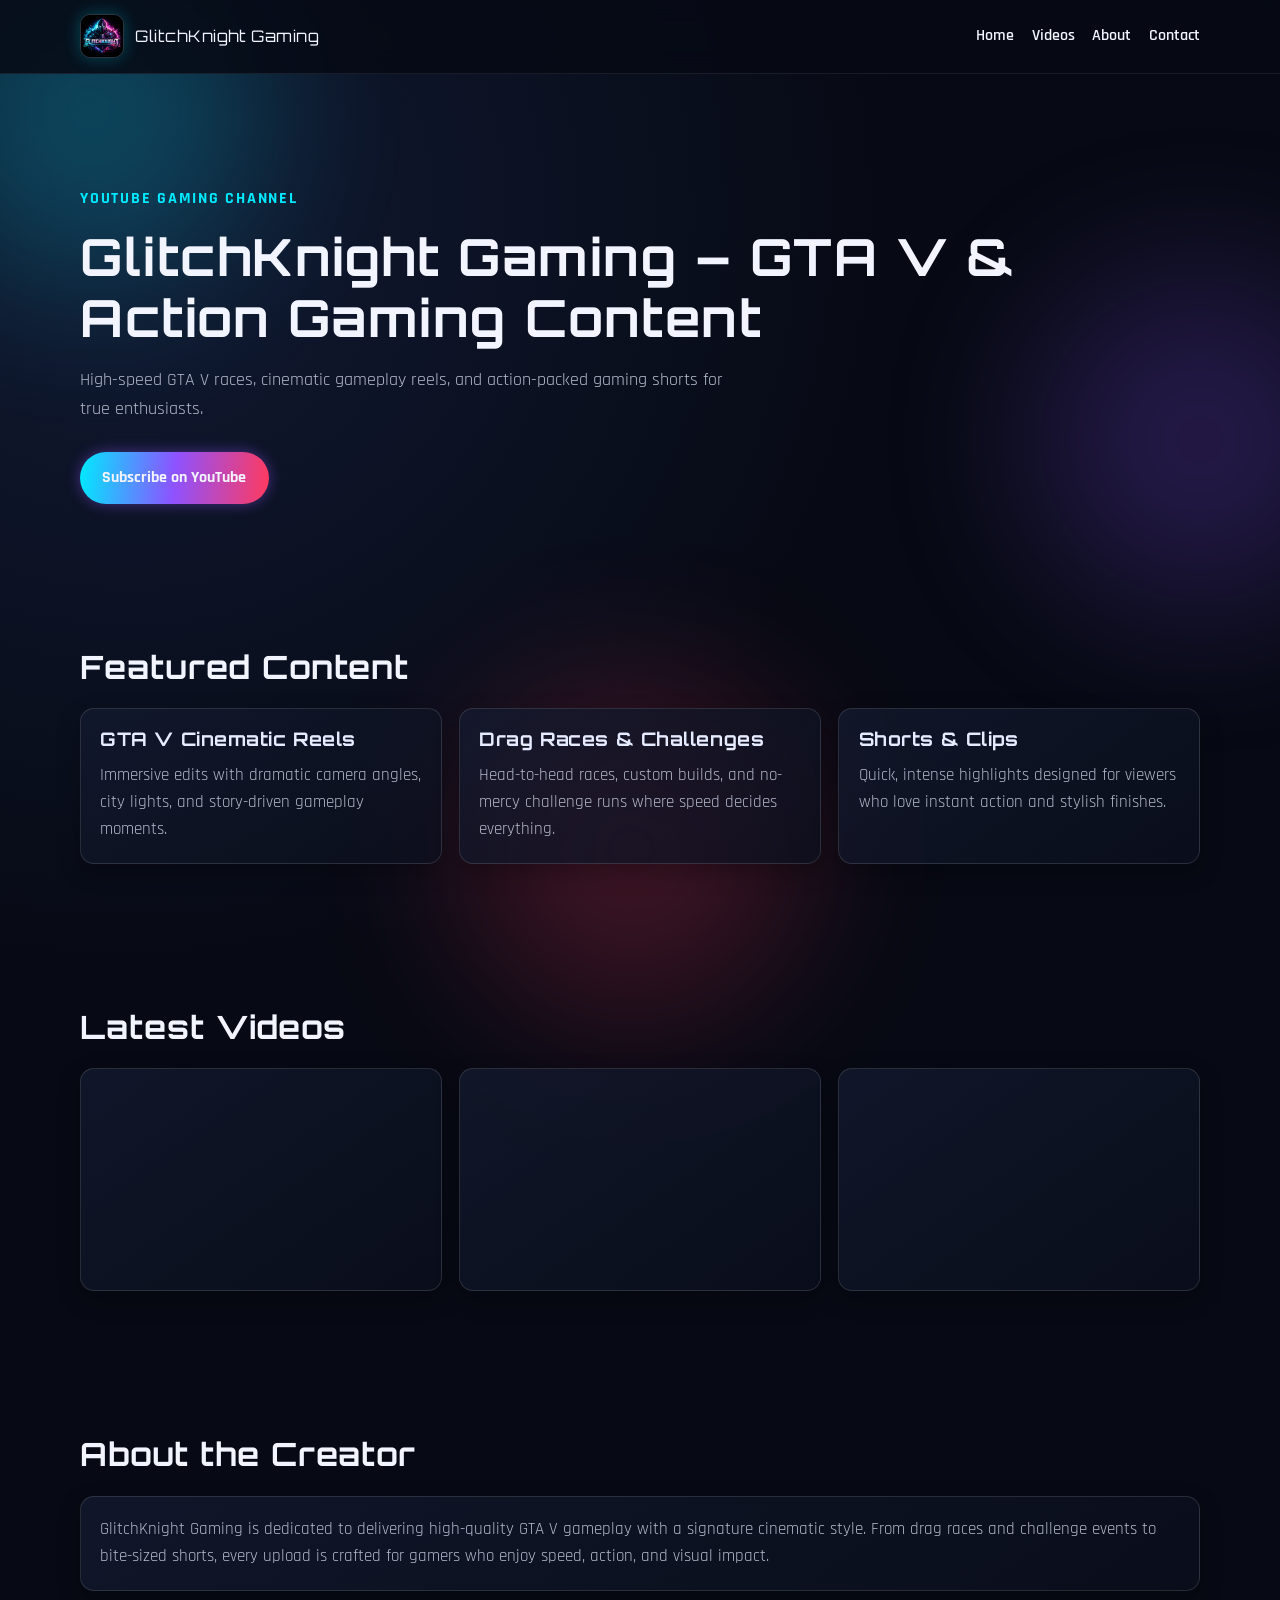
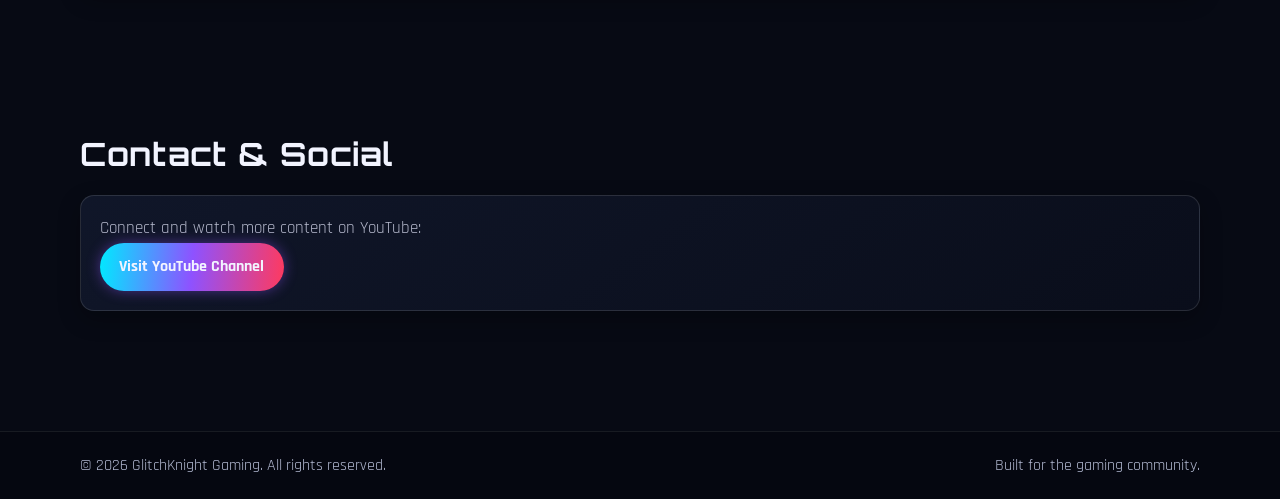
<file: index.html>
<!DOCTYPE html>
<html lang="en">
<head>
  <meta charset="UTF-8">
  <meta name="viewport" content="width=device-width, initial-scale=1.0">
  <meta name="description" content="GlitchKnight Gaming - GTA V gameplay, cinematic reels, racing challenges, and gaming shorts.">
  <title>GlitchKnight Gaming | GTA V & Action Gaming Content</title>

  <!-- Google Fonts for a modern esports style -->
  <link rel="preconnect" href="https://fonts.googleapis.com">
  <link rel="preconnect" href="https://fonts.gstatic.com" crossorigin>
  <link href="https://fonts.googleapis.com/css2?family=Orbitron:wght@500;700;800&family=Rajdhani:wght@400;500;600;700&display=swap" rel="stylesheet">

  <!-- Main stylesheet -->
  <link rel="stylesheet" href="style.css">
</head>
<body>
  <!-- Background glow decorations -->
  <div class="bg-glow bg-glow-cyan" aria-hidden="true"></div>
  <div class="bg-glow bg-glow-purple" aria-hidden="true"></div>
  <div class="bg-glow bg-glow-red" aria-hidden="true"></div>

  <!-- Navbar -->
  <header class="site-header" id="home">
    <nav class="navbar container" aria-label="Primary navigation">
      <a href="#home" class="brand" aria-label="GlitchKnight Gaming Home">
        <img src="logo.png.jpeg" alt="GlitchKnight Gaming logo" class="brand-logo">
        <span>GlitchKnight Gaming</span>
      </a>

      <ul class="nav-links">
        <li><a href="#home">Home</a></li>
        <li><a href="#videos">Videos</a></li>
        <li><a href="#about">About</a></li>
        <li><a href="#contact">Contact</a></li>
      </ul>
    </nav>
  </header>

  <main>
    <!-- Hero -->
    <section class="hero container section-gap" aria-label="Hero section">
      <p class="eyebrow">YouTube Gaming Channel</p>
      <h1>GlitchKnight Gaming – GTA V &amp; Action Gaming Content</h1>
      <p class="hero-subtitle">
        High-speed GTA V races, cinematic gameplay reels, and action-packed gaming shorts for true enthusiasts.
      </p>
      <a href="https://www.youtube.com/" target="_blank" rel="noopener noreferrer" class="cta-btn">
        Subscribe on YouTube
      </a>
    </section>

    <!-- Featured Content -->
    <section class="container section-gap" aria-labelledby="featured-title">
      <h2 id="featured-title">Featured Content</h2>
      <div class="card-grid">
        <article class="feature-card">
          <h3>GTA V Cinematic Reels</h3>
          <p>Immersive edits with dramatic camera angles, city lights, and story-driven gameplay moments.</p>
        </article>
        <article class="feature-card">
          <h3>Drag Races &amp; Challenges</h3>
          <p>Head-to-head races, custom builds, and no-mercy challenge runs where speed decides everything.</p>
        </article>
        <article class="feature-card">
          <h3>Shorts &amp; Clips</h3>
          <p>Quick, intense highlights designed for viewers who love instant action and stylish finishes.</p>
        </article>
      </div>
    </section>

    <!-- Latest Videos -->
    <section class="container section-gap" id="videos" aria-labelledby="videos-title">
      <h2 id="videos-title">Latest Videos</h2>
      <div class="video-grid">
        <div class="video-card">
          <iframe src="https://www.youtube.com/embed/dQw4w9WgXcQ" title="GTA V cinematic reel" loading="lazy" allowfullscreen></iframe>
        </div>
        <div class="video-card">
          <iframe src="https://www.youtube.com/embed/aqz-KE-bpKQ" title="Racing challenge video" loading="lazy" allowfullscreen></iframe>
        </div>
        <div class="video-card">
          <iframe src="https://www.youtube.com/embed/3JZ_D3ELwOQ" title="Gaming shorts compilation" loading="lazy" allowfullscreen></iframe>
        </div>
      </div>
    </section>

    <!-- About -->
    <section class="container section-gap" id="about" aria-labelledby="about-title">
      <h2 id="about-title">About the Creator</h2>
      <div class="about-panel">
        <p>
          GlitchKnight Gaming is dedicated to delivering high-quality GTA V gameplay with a signature cinematic style.
          From drag races and challenge events to bite-sized shorts, every upload is crafted for gamers who enjoy
          speed, action, and visual impact.
        </p>
      </div>
    </section>

    <!-- Contact -->
    <section class="container section-gap" id="contact" aria-labelledby="contact-title">
      <h2 id="contact-title">Contact &amp; Social</h2>
      <div class="contact-panel">
        <p>Connect and watch more content on YouTube:</p>
        <a href="https://www.youtube.com/" target="_blank" rel="noopener noreferrer" class="cta-btn cta-small">
          Visit YouTube Channel
        </a>
      </div>
    </section>
  </main>

  <!-- Footer -->
  <footer class="site-footer">
    <div class="container footer-content">
      <p>© 2026 GlitchKnight Gaming. All rights reserved.</p>
      <p>Built for the gaming community.</p>
    </div>
  </footer>
</body>
</html>
</file>
<file: style.css>
:root {
  --bg: #070a14;
  --bg-soft: #0f1424;
  --text: #f2f4ff;
  --muted: #b4b8cb;
  --cyan: #00eaff;
  --purple: #8e52ff;
  --red: #ff3a5e;
  --card-border: rgba(255, 255, 255, 0.12);
}

* {
  box-sizing: border-box;
}

html {
  scroll-behavior: smooth;
}

body {
  margin: 0;
  min-height: 100vh;
  font-family: "Rajdhani", system-ui, -apple-system, Segoe UI, Roboto, sans-serif;
  background: radial-gradient(circle at 10% 10%, #111a33, var(--bg) 35%), var(--bg);
  color: var(--text);
  line-height: 1.6;
  position: relative;
  overflow-x: hidden;
}

h1,
h2,
h3,
.brand span {
  font-family: "Orbitron", sans-serif;
  letter-spacing: 0.03em;
  line-height: 1.2;
}

h1 {
  font-size: clamp(1.9rem, 4vw, 3.2rem);
  margin: 0 0 1rem;
}

h2 {
  font-size: clamp(1.4rem, 3vw, 2rem);
  margin: 0 0 1.4rem;
}

.container {
  width: min(1120px, 92%);
  margin: 0 auto;
}

.section-gap {
  padding: 4.5rem 0;
}

.bg-glow {
  position: fixed;
  width: 340px;
  height: 340px;
  border-radius: 50%;
  filter: blur(80px);
  z-index: -1;
  opacity: 0.22;
  pointer-events: none;
}

.bg-glow-cyan {
  background: var(--cyan);
  top: -60px;
  left: -80px;
}

.bg-glow-purple {
  background: var(--purple);
  top: 30%;
  right: -90px;
}

.bg-glow-red {
  background: var(--red);
  bottom: -120px;
  left: 36%;
}

.site-header {
  position: sticky;
  top: 0;
  z-index: 20;
  background: rgba(7, 10, 20, 0.85);
  backdrop-filter: blur(12px);
  border-bottom: 1px solid rgba(255, 255, 255, 0.08);
}

.navbar {
  display: flex;
  align-items: center;
  justify-content: space-between;
  padding: 0.9rem 0;
  gap: 1.2rem;
}

.brand {
  display: inline-flex;
  align-items: center;
  gap: 0.7rem;
  color: var(--text);
  text-decoration: none;
}

.brand-logo {
  width: 44px;
  height: 44px;
  border-radius: 10px;
  object-fit: cover;
  border: 1px solid rgba(255, 255, 255, 0.15);
  box-shadow: 0 0 16px rgba(0, 234, 255, 0.25);
}

.brand span {
  font-size: clamp(0.9rem, 2vw, 1rem);
}

.nav-links {
  list-style: none;
  display: flex;
  gap: 1.1rem;
  margin: 0;
  padding: 0;
}

.nav-links a {
  color: var(--text);
  text-decoration: none;
  font-weight: 600;
  font-size: 1.02rem;
  position: relative;
  padding-bottom: 0.3rem;
}

/* Animated navbar underline */
.nav-links a::after {
  content: "";
  position: absolute;
  left: 0;
  bottom: 0;
  width: 100%;
  height: 2px;
  transform: scaleX(0);
  transform-origin: right;
  transition: transform 0.35s ease;
  background: linear-gradient(90deg, var(--cyan), var(--purple), var(--red));
}

.nav-links a:hover::after,
.nav-links a:focus-visible::after {
  transform: scaleX(1);
  transform-origin: left;
}

.hero {
  padding-top: 6rem;
}

.eyebrow {
  color: var(--cyan);
  font-weight: 700;
  text-transform: uppercase;
  letter-spacing: 0.11em;
  margin-bottom: 0.9rem;
}

.hero-subtitle {
  max-width: 650px;
  color: var(--muted);
  font-size: 1.15rem;
  margin: 0 0 1.8rem;
}

.cta-btn {
  display: inline-flex;
  align-items: center;
  justify-content: center;
  text-decoration: none;
  color: var(--text);
  font-weight: 700;
  border-radius: 999px;
  padding: 0.8rem 1.4rem;
  background: linear-gradient(95deg, var(--cyan), var(--purple), var(--red));
  transition: transform 0.25s ease, box-shadow 0.25s ease, filter 0.25s ease;
  box-shadow: 0 0 14px rgba(142, 82, 255, 0.45);
}

/* Neon glow effect for main buttons */
.cta-btn:hover,
.cta-btn:focus-visible {
  transform: translateY(-2px);
  filter: brightness(1.08);
  box-shadow: 0 0 24px rgba(0, 234, 255, 0.45), 0 0 28px rgba(255, 58, 94, 0.35);
}

.cta-small {
  padding: 0.7rem 1.2rem;
}

.card-grid,
.video-grid {
  display: grid;
  grid-template-columns: repeat(3, minmax(0, 1fr));
  gap: 1.1rem;
}

.feature-card,
.video-card,
.about-panel,
.contact-panel {
  background: linear-gradient(145deg, rgba(20, 27, 48, 0.75), rgba(12, 16, 30, 0.72));
  border: 1px solid var(--card-border);
  border-radius: 14px;
  padding: 1.2rem;
  box-shadow: 0 8px 22px rgba(0, 0, 0, 0.28);
}

/* Card lift animation */
.feature-card {
  transition: transform 0.28s ease, border-color 0.28s ease, box-shadow 0.28s ease;
}

.feature-card:hover {
  transform: translateY(-7px);
  border-color: rgba(0, 234, 255, 0.45);
  box-shadow: 0 12px 26px rgba(0, 0, 0, 0.35), 0 0 18px rgba(142, 82, 255, 0.25);
}

.feature-card h3 {
  margin-top: 0;
  margin-bottom: 0.7rem;
  color: #e7ebff;
}

.feature-card p,
.about-panel p,
.contact-panel p {
  margin: 0;
  color: var(--muted);
  font-size: 1.06rem;
}

.video-card {
  padding: 0.7rem;
}

.video-card iframe {
  width: 100%;
  aspect-ratio: 16 / 9;
  border: 0;
  border-radius: 10px;
}

.site-footer {
  margin-top: 3rem;
  border-top: 1px solid rgba(255, 255, 255, 0.08);
  background: rgba(5, 8, 16, 0.85);
}

.footer-content {
  padding: 1.3rem 0;
  display: flex;
  justify-content: space-between;
  gap: 1rem;
  flex-wrap: wrap;
}

.footer-content p {
  margin: 0;
  color: #b3b9d2;
}

@media (max-width: 950px) {
  .card-grid,
  .video-grid {
    grid-template-columns: repeat(2, minmax(0, 1fr));
  }
}

@media (max-width: 700px) {
  .navbar {
    flex-direction: column;
    align-items: flex-start;
  }

  .nav-links {
    width: 100%;
    justify-content: space-between;
    flex-wrap: wrap;
    gap: 0.65rem 1rem;
  }

  .section-gap {
    padding: 3.5rem 0;
  }

  .hero {
    padding-top: 4.5rem;
  }

  .card-grid,
  .video-grid {
    grid-template-columns: 1fr;
  }

  .hero-subtitle {
    font-size: 1.04rem;
  }
}
</file>
